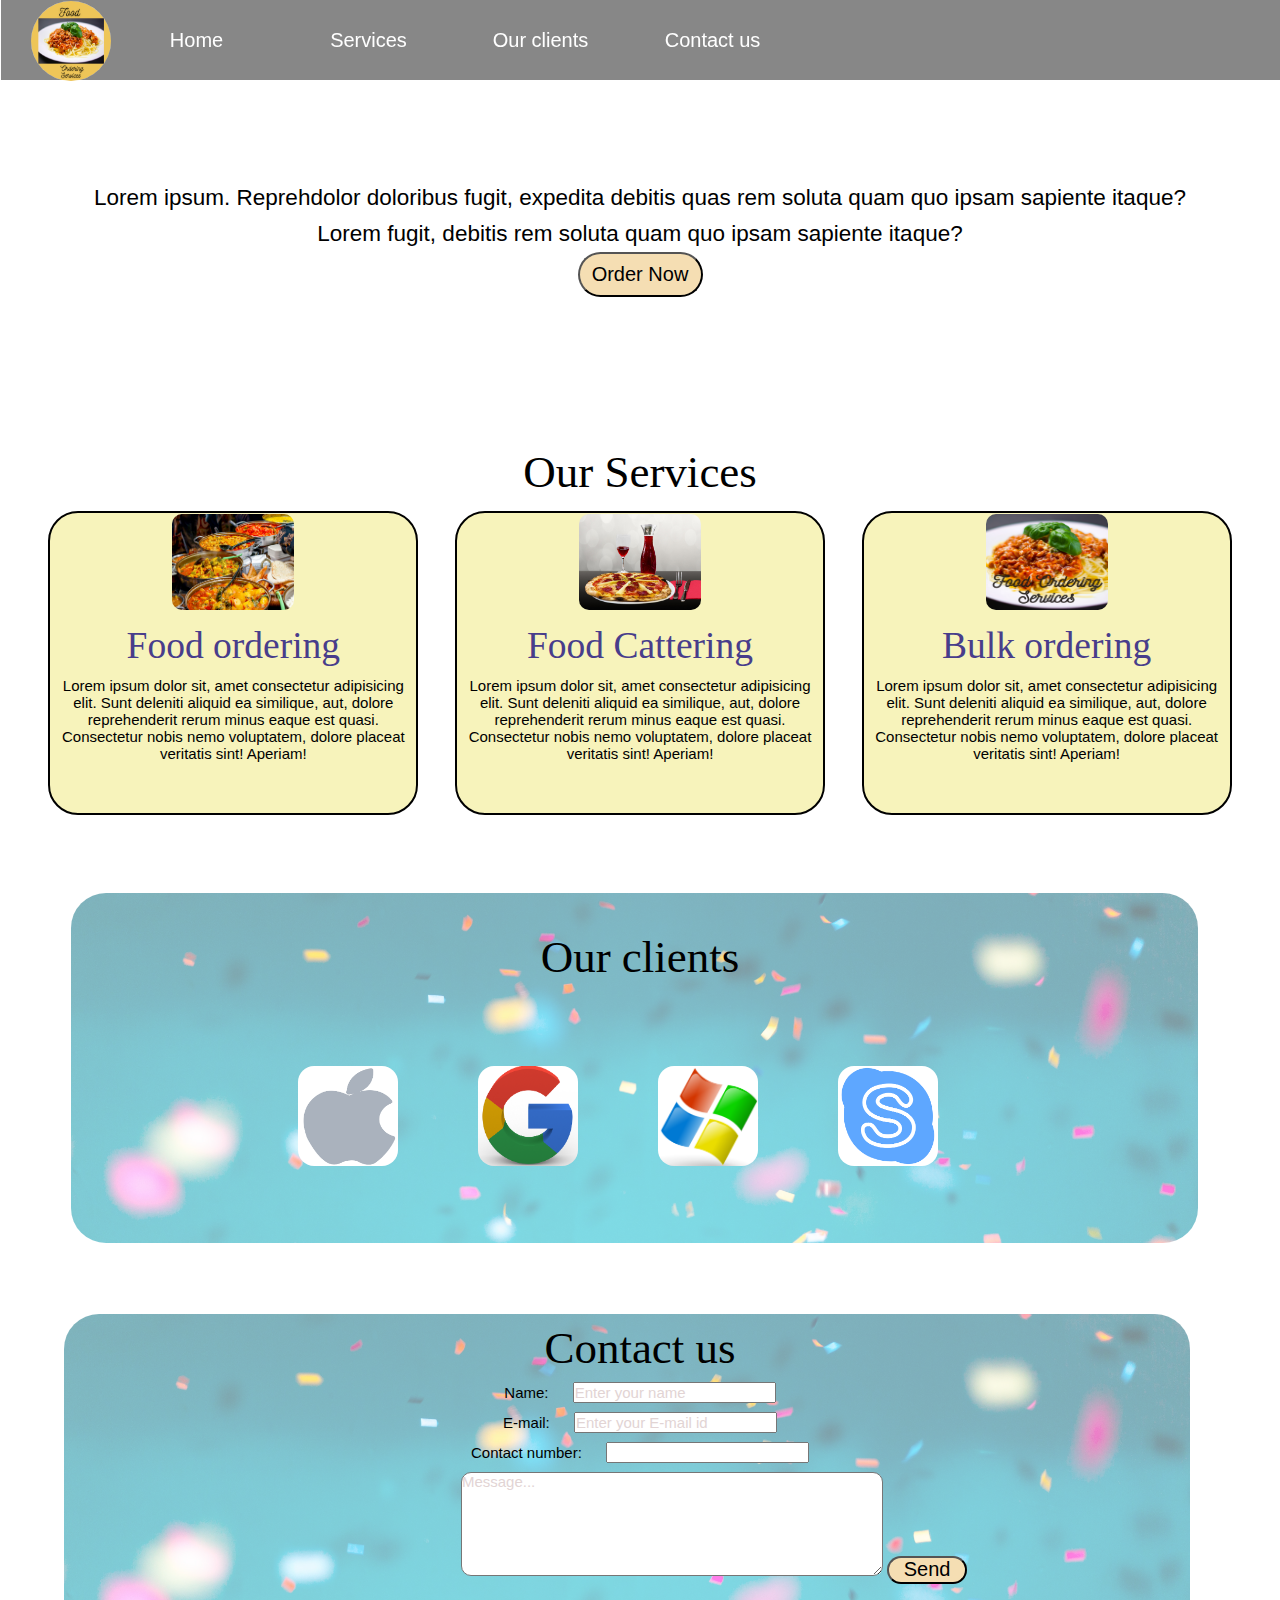
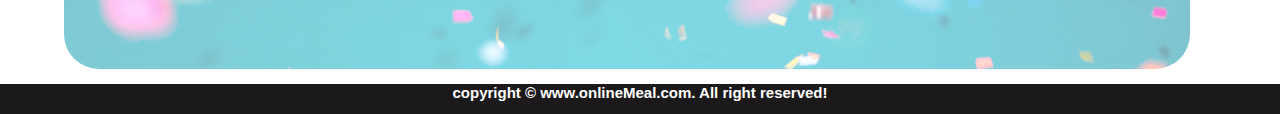
<file: index.html>
<!DOCTYPE html>
<html lang="en">

<head>
    <meta charset="UTF-8">
    <meta name="viewport" content="width=device-width, initial-scale=1.0">
    <title>Best online food ordering site</title>
    <link rel="stylesheet" href="./CSS/Login.css">
    <link rel="stylesheet" href="./CSS/style.css"> 
    <link rel="stylesheet" media="screen and (max-width: 930px)" href="./CSS/phone.css">
</head>

<body>
    <div class="slider">
        <nav id="navbar">
            <input id="nav-toggle" type="checkbox">
            <div id="logo">
                <img src="logo/logo.png">
            </div>
            <ul class="links">
                <li class="list"><a href="#home">Home</a></li>
                <li class="list"><a href="#services-container">Services</a></li>
                <li class="list"><a href="#client-section">Our clients</a></li>
                <li class="list"><a href="#contact-section">Contact us</a></li>
            </ul>
            <label for="nav-toggle" class="icon-burger">
                <div class="line"></div>
                <div class="line"></div>
                <div class="line"></div>
            </label>
        </nav>  
    
        <section id="home">
            <h1 class="h-primary center" id="head">Welcome to my OnlineMeal</h1>
            <p>Lorem ipsum. Reprehdolor doloribus fugit, expedita debitis quas rem soluta quam quo ipsam
            sapiente itaque?</p>
            <p>Lorem fugit, debitis rem soluta quam quo ipsam
            sapiente itaque?</p>
            <a href="Login.html"> 
                <button class="btn" onclick="handleOrder()" id="btn">Order Now</button>
            </a> 
         </section>
    </div>
        <section id="services-container">
            <h1 class="h-primary center">Our Services</h1>
            <div id="services">
                <div class="box center">
                    <img src="logo/foodOrd.jpg">
                    <h2 class="h-secondary center">Food ordering</h2>
                    <p class="center">Lorem ipsum dolor sit, amet consectetur adipisicing elit. Sunt deleniti aliquid ea
                        similique, aut, dolore
                        reprehenderit rerum minus eaque est quasi. Consectetur nobis nemo voluptatem,
                        dolore placeat veritatis sint! Aperiam!
                    </p>
                </div>
                <div class="box center">
                    <img src="logo/pizza.jpg" width="80px" height="60px">
                    <h2 class="h-secondary center">Food Cattering</h2>
                    <p class="center">Lorem ipsum dolor sit, amet consectetur adipisicing elit. Sunt deleniti aliquid ea
                        similique, aut, dolore
                        reprehenderit rerum minus eaque est quasi. Consectetur nobis nemo voluptatem,
                        dolore placeat veritatis sint! Aperiam!
                    </p>
                </div>
                <div class="box center">
                    <img src="logo/bulk.png">
                    <h2 class="h-secondary center">Bulk ordering</h2>
                    <p class="center">Lorem ipsum dolor sit, amet consectetur adipisicing elit. Sunt deleniti aliquid ea
                        similique, aut, dolore
                        reprehenderit rerum minus eaque est quasi. Consectetur nobis nemo voluptatem,
                        dolore placeat veritatis sint! Aperiam!
                    </p>
                </div>
            </div>
        </section>

        <section id="client-section">
            <h1 class="h-primary center" id="clt">Our clients</h1>
            <div id="clients">
                <div class="clients-items">
                    <img src="logo/apple.png">
                </div>
                <div class="clients-items">
                    <img src="logo/glogo.png" height="50px" width="100px">
                </div>
                <div class="clients-items">
                    <img src="logo/micro.png">
                </div>
                <div class="clients-items">
                    <img src="logo/skype.png">
                </div>
            </div>
        </section>

        <section id="contact-section">
            <h1 class="h-primary center">Contact us</h1>
            <form action="">
                <div class="form-group center">
                    <label for="name">Name:</label>
                    <input type="text" name="name" id="name" placeholder="Enter your name">
                </div>
                <div class="form-group center">
                    <label for="e-mail">E-mail:</label>
                    <input type="mail" name="e-mail" id="email" placeholder="Enter your E-mail id">
                </div>
                <div class="form-group center">
                    <label for="number">Contact number:</label>
                    <input type="number" name="number" id="num">
                </div>
                <div class="form-group center">
                    <label for="message"></label>
                    <textarea name="message" id="msg" cols="45" rows="6" placeholder="Message... "></textarea>
                    <button class="btn center" id="send">Send</button>
                </div>
            </form>
            
        </section>
    
        <footer class="center">
            copyright &copy; www.onlineMeal.com. All right reserved!
        </footer>
        <script>
            function handleOrder(){
                document.location.href="Login.html";
            }
        </script>
</body>
</html>
</file>
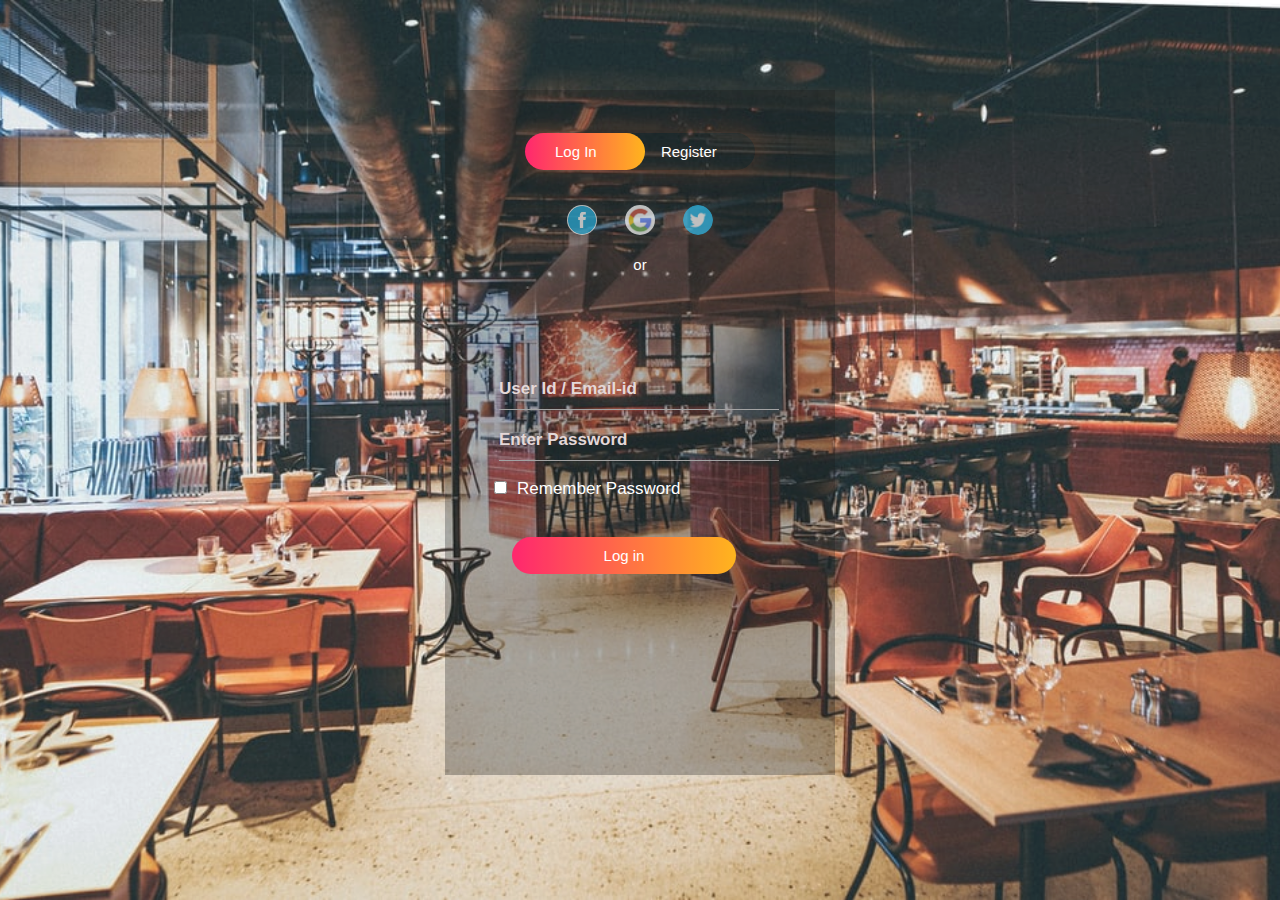
<file: Login.html>
<!DOCTYPE html>
<html lang="en">
<head>
    <meta charset="UTF-8">
    <meta http-equiv="X-UA-Compatible" content="IE=edge">
    <meta name="viewport" content="width=device-width, initial-scale=1.0">
    <title>Login</title>
    <link rel="stylesheet" href="./CSS/Login.css">
    <link rel="stylesheet" media="screen and (max-width: 420px)" href="./CSS/Phnlogin.css">
</head>
<body>
    <div class="container">
        <div class="form-box">
            <!-- <div class="content"> -->
                <div class="btn-box">
                    <div id="btn1"></div>
                    <button type="button" class="toggle-btn" onclick="login()">Log In</button>
                    <button type="button" class="toggle-btn" onclick="register()">Register</button>
                </div> 
                
                <!-- <div class="centre">login with</div> -->
                <div class="social-icons">
                    <img onclick="handlelogin()" id="fb " src="./logo/fb.png" alt="fb">
                    <img onclick="googlelogin()" src="./logo/google.webp" id="gog" alt="google">
                    <img onclick="tweetlogin()" src="./logo/twwet.png" id="tweet" alt="tweeter">
                    <div class="centre">or</div>
                </div>
                <div>
                    <form id="login" class="input-grp">
                        <!-- <i class="fas fa-user" aria-hidden="true"></i> -->
                        <input type="text" class="input-field" placeholder="User Id / Email-id" required>        
                        <!-- <i class="fas fa-lock"></i> -->
                        <input type="text" class="input-field" placeholder="Enter Password" required>         
                        <input type="checkbox" class="check-box"><span>Remember Password</span><br>
                        <button type="submit" class="submit-btn">Log in</button>
                    </form>
                    <form id="register" class="input-grp">
                        <!-- <i class="far fa-user"></i> -->
                        <input type="text" class="input-field" placeholder="User Id" required>
                        <input type="email" class="input-field" placeholder="E-mail Id" required>
                        <!-- <i class="fas fa-lock " aria-hidden="true"></i> -->
                        <input type="password" class="input-field" placeholder="Enter Password" required>
                        <input type="checkbox" class="check-box" required><span></span>I agree to the terms & conditions</span><br>
                        <button type="submit" class="submit-btn" onclick="registered()">Register</button>
                    </form>
                </div>
            <!-- </div> -->
        </div>
    </div>
    <script>
        var x= document.getElementById("login");
        var y= document.getElementById("register");
        var z= document.getElementById("btn1");
        function register(){
            x.style.left = "-400px";
            y.style.left ="8%";
            z.style.left ="110px";
        }

        function login(){
            x.style.left = "8%";
            y.style.left = "450px";
            z.style.left = "0";
        }
        function handlelogin(){
            document.location.href="https://www.facebook.com/";
        }
        function googlelogin(){
            document.location.href="https://accounts.google.com/";
        }
        function tweetlogin(){
            document.location.href="https://twitter.com/";
        }

        function registered(){
            // if(y.input.value!=NULL)

            if (document.input-grp.input.value==="" )
            {
                alert ( "Please fill in the 'Your Name' box." );
            }
            else{
                    alert("you are registered");
            }
        }
    </script>
</body>
</html>
</file>
<file: CSS/style.css>
* {
  margin: 0px;
  padding: 0px;
}
html {
  scroll-behavior: smooth;
}

/* utility class */
.h-primary {
  font-family: "Bree Serif";
  font-size: 3rem;
  margin-top: 60px;
  padding: 8px 0px;
  animation-name: heading;
  animation-duration: 1.5s;
  animation-iteration-count: infinite;
}
@keyframes heading {
  from {
    width: 60%;
  }
  to {
    width: 100%;
  }
}

.h-secondary {
  font-family: "Bree Serif";
  font-size: 2.5rem;
  padding: 10px 0px;
}
.center {
  text-align: center;
}

/* navbar-section */
/* #navbar {
  display: flex;
  position: fixed;
  top: 0px;
  align-items: center;
  margin-top: 0px;
  width: 100%;
} */
/* #logo {
  margin: 0px 15px;
  margin-left: 2%;
}
#logo img {
  height: 60px;
  width: 60px;
  border-radius: 50px;
} */
/* #navbar ul {
  display: flex;
  margin-left: 5%;
  justify-content: space-around;
} */
/* 
#navbar ul li {
  margin: 5px 6px;
  padding: 2px 10px;
  font-weight: bold;
  list-style: none;
  display: block;
  width: 130px;
} */
/* #navbar li a {
  display: block;
  text-decoration: none;
  color: honeydew;
  font-size: 20px;
} */

/* #navbar::before {
  content: "";
  background-color: rgb(15, 15, 15);
  position: absolute;
  top: 0px;
  z-index: -1;
  height: 60px;
  width: 100%;
  opacity: 0.5;
} */
#navbar li a:hover {
  background-color: white;
  color: black;
  /* padding: 7px 14px 9px 14px; */
  border-radius: 100px;
}
#navbar li a:active {
  color: rgb(126, 118, 104);
}
#navbar {
  position: fixed;
}
nav {
  position: sticky;
  z-index: 10;
  left: 0;
  right: 0;
  top: 0;
  height: 80px;
  padding: 0.5px;
  /* background-color: blue; */
}
#navbar::before {
  content: "";
  background-color: rgb(15, 15, 15);
  position: absolute;
  top: 0;
  z-index: -1;
  height: 80px;
  width: 100%;
  opacity: 0.5;
}

nav #logo {
  float: left;
  display: flex;
}
#logo img {
  margin-left: 30px;
  height: 80px;
  width: 80px;
  border-radius: 50px;
}
nav .links {
  /* float: right; */
  right: 60px;
  padding: 0;
  margin: 0;
  width: 80%;
  display: flex;
  height: 80px;
  /* justify-content: space-around; */
  align-items: center;
}
nav .links li {
  margin: 5px 6px;
  padding: 2px 10px;
  list-style: none;
  text-align: center;
  justify-content: center;
}
nav .links a {
  justify-content: center;
  text-align: center;
  display: block;
  text-decoration: none;
  display: block;
  padding: 12px 1em;
  color: white;
  font-size: 20px;
  width: 100px;
}
#nav-toggle {
  position: absolute;
  top: -100px;
}
nav .icon-burger {
  display: none;
  position: absolute;
  right: 5%;
  top: 25%;
  transform: translate(-50%);
}
nav .icon-burger .line {
  width: 30px;
  height: 5px;
  background-color: white;
  margin: 5px;
  border-radius: 3px;
  transition: all 0.3s ease-in-out;
}

/* home-section */
#home {
  display: flex;
  padding: 30px 0px;
  flex-direction: column;
  align-items: center;
  justify-content: center;
  color: white;
  margin-bottom: 60px;
  height: 300px;
}
#head{
  width: 100%;
}
.slider {
  position: absolute;
  left: 0;
  top: 0;
  width: 100%;
  height: 430px;
  animation: animate 16s ease-out infinite;
  background-size: cover;
}

@keyframes animate {
  0%,
  100% {
    background-image: url("../logo/kitchen1.jpg");
    width: 100%;
    opacity: 0.9;
  }
  25% {
    background-image: url("../logo/food_back.png");
    opacity: 0.9;
  }
  50% {
    background-image: url("../logo/hotel_kitchen1.jpg");
    opacity: 0.9;
  }
  75% {
    background-image: url("../logo/indian-food.webp");
    opacity: 0.9;
  }
}
#home p {
  padding: 5px;
  font-size: 1.5rem;
  text-align: center;
  color: black;
}
#home h1 {
  color: white;
  font-weight: 600;
  font-size: 35px;
  text-align: center;
}
.btn {
  width: 125px;
  height: 45px;
  font-size: 20px;
  border-radius: 40px;
  background-color: wheat;
  cursor: pointer;
}
.btn:hover {
  color: black;
  background-color: white;
}
.btn:active {
  color: rgb(163, 77, 45);
  /* background-color: white;*/
}

/* Services section */
#services {
  display: flex;
  margin: 5px 10px;
  margin-bottom: 78px;
}
.box img {
  margin: 1px 0px;
  height: 96px;
  width: 122px;
  border-radius: 10px;
}
#services-container {
  margin: 438px 20px;
  margin-bottom: 60px;
}

#services .box {
  border: 2px solid black;
  border-radius: 30px;
  width: 30%;
  height: 300px;
  display: block;
  margin: auto;
  background-color: rgb(247, 243, 187);
  color: darkslateblue;
}
#services .box p {
  color: black;
  margin: 0px 5px;
}

/* clients section */
#client-section {
  margin: 0px 20px;
  margin-bottom: 60px;
  display: flex;
  /* position: relative; */
  flex-direction: column;
  margin-bottom: 68px;
  /* margin-left: 8%; */
}
#client-section::before {
  content: "";
  position: absolute;
  background: url("../logo/backlogo.jpg") no-repeat center center/cover;
  width: 88%;
  height: 350px;
  z-index: -1;
  border-radius: 35px;
  opacity: 0.5;
  margin-left: 4%;
}
#client-section #clients {
  display: flex;
  align-items: center;
  justify-content: center;
  border-radius: 40px;
  height: 200px;
  width: 90%;
  margin: 0px 40px;
  margin-top: 25px;
  margin-bottom: 30px;
}
#client-section .clients-items {
  display: flex;
  align-items: center;
  justify-content: center;
  margin: 0px 40px;
}
#client-section #clients img {
  height: 100px;
  width: 100px;
  border-radius: 16px;
}
#clt{
  margin-top: 30px;
  width: 100%;
}
/* #client-section #clt {
  margin-top: 0px;
  margin-left: 20px;
  padding: 20px 0px;
  font-size: 3rem;
  animation-name: heading-client;
  animation-duration: 1.5s;
  animation-iteration-count: infinite;
} */
/* @keyframes heading-client {
  from {
    width: 58%;
  }
  to {
    width: 21%;
  }
} */
/* contact-section */
#contact-section::before {
  content: "";
  position: absolute;
  background: url("../logo/backlogo.jpg") no-repeat center center/cover;
  width: 88%;
  height: 355px;
  z-index: -1;
  border-radius: 35px;
  opacity: 0.5;
  margin-left:5%;
}
.form-group {
  margin-bottom: 9px;
}
label {
  margin-right: 20px;
}

#msg{
  margin-left: 10%;
  border-radius: 10px;
}
#send {
  /* margin-left: 55%; */
  width: 80px;
  height: 28px;
}

/* footer*/
footer {
  margin-top: 100px;
  font-weight: bold;
  background-color: rgb(27, 25, 25);
  color: white;
  height: 30px;
}




@media (max-width: 660px) {
  @keyframes heading {
    from {
      width: 100%;
    }
    to {
      width: 100%;
    }
  }
  
  label {
    margin-right: 0px;
  }
  #navbar::before {
    height: 50px;
  }
  nav #logo {
    float: none;
    width: 250px;
    justify-content: center;
  }
  #logo img {
    margin-right: 60%;
    height: 50px;
    width: 50px;
  }
  nav .links {
    float: none;
    position: fixed;
    z-index: 9;
    left: 50%;
    right: 0;
    top: 60px;
    bottom: 77%;
    width: 55%;
    height: auto;
    margin-bottom: 280px;
    flex-direction: column;
    justify-content: space-evenly;
    background-color: black;
    opacity: 0.4;
    overflow: hidden;
    /* box-sizing: border-box; */
    transition: all 0.5s ease-in-out;
  }
  nav .links a {
    font-size: 23px;
    width: 110px;
    height: 48px;
  }
  nav :checked ~ .links {
    bottom: 0;
  }
  nav .icon-burger {
    display: block;
  }
  /* label {
    margin-right: 30px;
    position: fixed;
  } */

  #client-section{
    margin: 0px 0px;
  }
  #contact-section #msg{
    margin-left: 5px;
    width: 250px;
    height: 100px;
    border-radius: 10px;
  }
  #send{
    width: 70;
  }
  #client-section::before{
    margin-left: 20px;
  }
  #contact-section {
    margin-left: 0px;
    height: 300px;
    margin-bottom: 31px;
    /* box-sizing: border-box; */
  }
  #contact-section::before{
    content: "";
    position: absolute;
    background: url('../logo/backlogo.jpg') no-repeat center center/cover;
    width: 92%;
    height: 320px;
    z-index: -1;
    border-radius: 35px;
    opacity: 0.5;
    margin-left: 4%;
  }
}

/* nav :checked ~ .icon-burger .line:nth-child(1){
        transform: translate(10px) rotate(225deg);
    }
    nav :checked ~ .icon-burger .line:nth-child(2){
        transform: translate(-10px) rotate(-225deg);
    }
    nav :checked ~ .icon-burger .line:nth-child(3){
        opacity: 0;
    } */
</file>
<file: CSS/phone.css>
#logo {
    margin: 0px 10px;
    margin-top:0px ;
}
#logo img{
    height: 60px;
    width: 60px;
    margin-top:0px ;
}

#navbar::before{
    height: 62px;
}
#navbar{
    display: flex;
    margin:auto;
    box-sizing: border-box;
}
nav .links{
    /* height: 405px; */
    margin-left: 0;
}
#navbar ul li {
    margin: 0px 0px;
}
nav .links a{
    padding: 12px .5em;
}
/* .h-primary{
    font-size: 1.8rem;
    animation-name: heading;
    animation-duration: 1.5s;
    animation-iteration-count: infinite;   
}
@keyframes heading{
    from{
        width:70%;
    }
    to{
        width: 110%;
    }
} */
.h-secondary{
    font-size: 1.2rem;
}
.btn{
    font-size: 13px;
    font-weight: bold;
    width: 120px;
    height: 40px;
    margin-top: 5px;
}

#home{
    height: 300px;
    margin-bottom: 0px;
    padding: 5px 0px;
    margin-top: 10px;
}
#head{
    width: 100%;
    font-size: 30px;
  }
.slider{
    height: 350px;
}
@keyframes animate {
    0%,100% {
      background-image: url("../logo/kitchen1.jpg");
      width: 100%;
      opacity: 0.9;
    }
    25% {
      background-image: url("../logo/food_back.png");
      opacity: 0.9;
    }
    50% {
      background-image: url("../logo/hotel_kitchen1.jpg");
      opacity: 0.9;
    }
    75% {
      background-image: url("../logo/indian-food.webp");
      opacity: 0.9;
    }
  }
#home p{
    font-size: 18px;
    padding: 3px 5px;
    margin-bottom: 3px;
}

#services{
    display: flex;
    flex-direction: column;
    margin-bottom: 30px;
}
#services .box{
    margin-bottom: 5px;
    width: 90%;
    height: 300px;
}
#services-container{
    margin:0px 0px;
    margin-top: 380px;  
}
#services{
    display: grid;
    grid-gap: 0.7rem;
    grid-template-columns: repeat(auto-fit, minmax(300px, 1fr));
}

/* client section */
#clients{
    flex-wrap: wrap;
}
#client-section::before{
    height: 270px;
}
#client-section .clients-items{
    flex-wrap: wrap;
}
#client-section .clients-items{
    display: flex;
    flex-direction: column;
    margin:  0px 5px;
}
#client-section #clients img{
    width: 55px;
    height: 55px;
    margin: 2px 20px;

}
#client-section{
    display: flex;
    padding: 30px 0px;
    flex-direction: column;
    margin-bottom: 30px;
    height: 229px;
}

#client-section #clients {
    margin-top: 5px;
}

/* contact-section */
#contact-section{
    margin-left: 0px;
    height: 288px;
    margin-bottom: 31px;
    /* box-sizing: border-box; */
}
#contact-section .form-group {
    margin: 5px 20px;
}
#send{
    margin-left: 2%;
    width: 80px;
    height: 35px;
}
</file>
<file: CSS/Phnlogin.css>
*{
    top: 0;
    font-size: 14px;
}
.form-box {
    width: 87%;
    height: 73%;
    margin: 15% auto;
}
.btn-box {
    width: 220px;
    font-size: 10px;
    margin: 30px auto;
}
#btn1{
    width: 108px ;
}
.toggle-btn{
    padding: 10px 30px;
}
.input-grp {
    margin-left: 2%;
    top: 38%;
}
.submit-btn {
    width: 65%;
    margin-left: 4% ;
    margin-right: 5%;
}
</file>
<file: CSS/Login.css>
/* @import "https://cdn.jsdelivr.net/npm/@fortawesome/fontawesome-free@5.15.4/css/fontawesome.min.css"; */

* {
  margin: 0;
  padding: 0;
  font-family: sans-serif;
  font-size: 15px;
  font-weight: 500;
}
.container{
  position: absolute;
  background:url('../logo/loginback.jpg') no-repeat center center/cover;
  opacity: 0.9;
  width: 100%;
  height: 100%;
  border-radius: 35px;
  border-radius: 0;
}
.form-box {
  width: 380px;
  height: 75%;
  position: relative;
  margin: 7% auto;
  background: rgba(0,0,0,0.3);
  padding: 5px;
  overflow: hidden;
  color: white;
}
.centre{
  margin-top: 18px;
}
.input-grp input{
  font-size: 17px;
  font-weight: 600;
}
::-webkit-input-placeholder{
  color: rgb(226, 212, 212);
}
.btn-box {
  width: 230px;
  margin: 35px auto;
  margin-top: 10%;
  position: relative;
  box-shadow: 0 0 20px 9px #ff61241f;
  border-radius: 30px;
}
.btn-box button{
  color: white;
}
.toggle-btn {
  padding: 10px 30px;
  cursor: pointer;
  background: transparent;
  border: 0;
  outline: none;
  position: relative;
}
#btn1{
  top: 0;
  left: 0;
  position: absolute;
  width: 120px;
  height: 100%;
  background: linear-gradient(to right, #ff105f, #ffad06);
  border-radius: 30px;
  transition: 0.5s;
}
.social-icons {
  margin: 25px auto;
  text-align: center;
}
.social-icons img:hover{
  opacity: 1;
  background-color: #ff105f;
}
.social-icons img {
  opacity: .7;
  width: 30px;
  height: 30px;
  margin: 0 12px;
  box-shadow: 0 0 20px 0 #7f7f7f3d;
  cursor: pointer;
  border-radius: 50%;
}
.input-grp {
  position: absolute;
  top: 40%;
  width: 280px;
  transition: 0.5s;
  color: white;
}
.input-field {
  width: 100%;
  padding: 10px 0;
  margin: 5px 15px;
  border-top:0 ;
  border-left: 0;
  border-right: 0;
  border-bottom: 1px solid #999;
  outline: none;
  background: transparent;
}
.input-grp input{
  color: white;
}
.check-box{
    margin: 15px 10px;
    cursor: pointer;
}
.submit-btn {
  width: 80%;
  padding: 10px 30px;
  cursor: pointer;
  display: block;
  margin: auto;
  margin-top: 10%;
  background: linear-gradient(to right, #ff105f, #ffad06);
  border: 0;
  outline: none;
  border-radius: 30px;
  color: white;
}
#login span{
    font-size: 17px;
    margin-top:50px;
}

#login{
    left: 10%;
}
#register{
    left: 100%;
}
</file>
